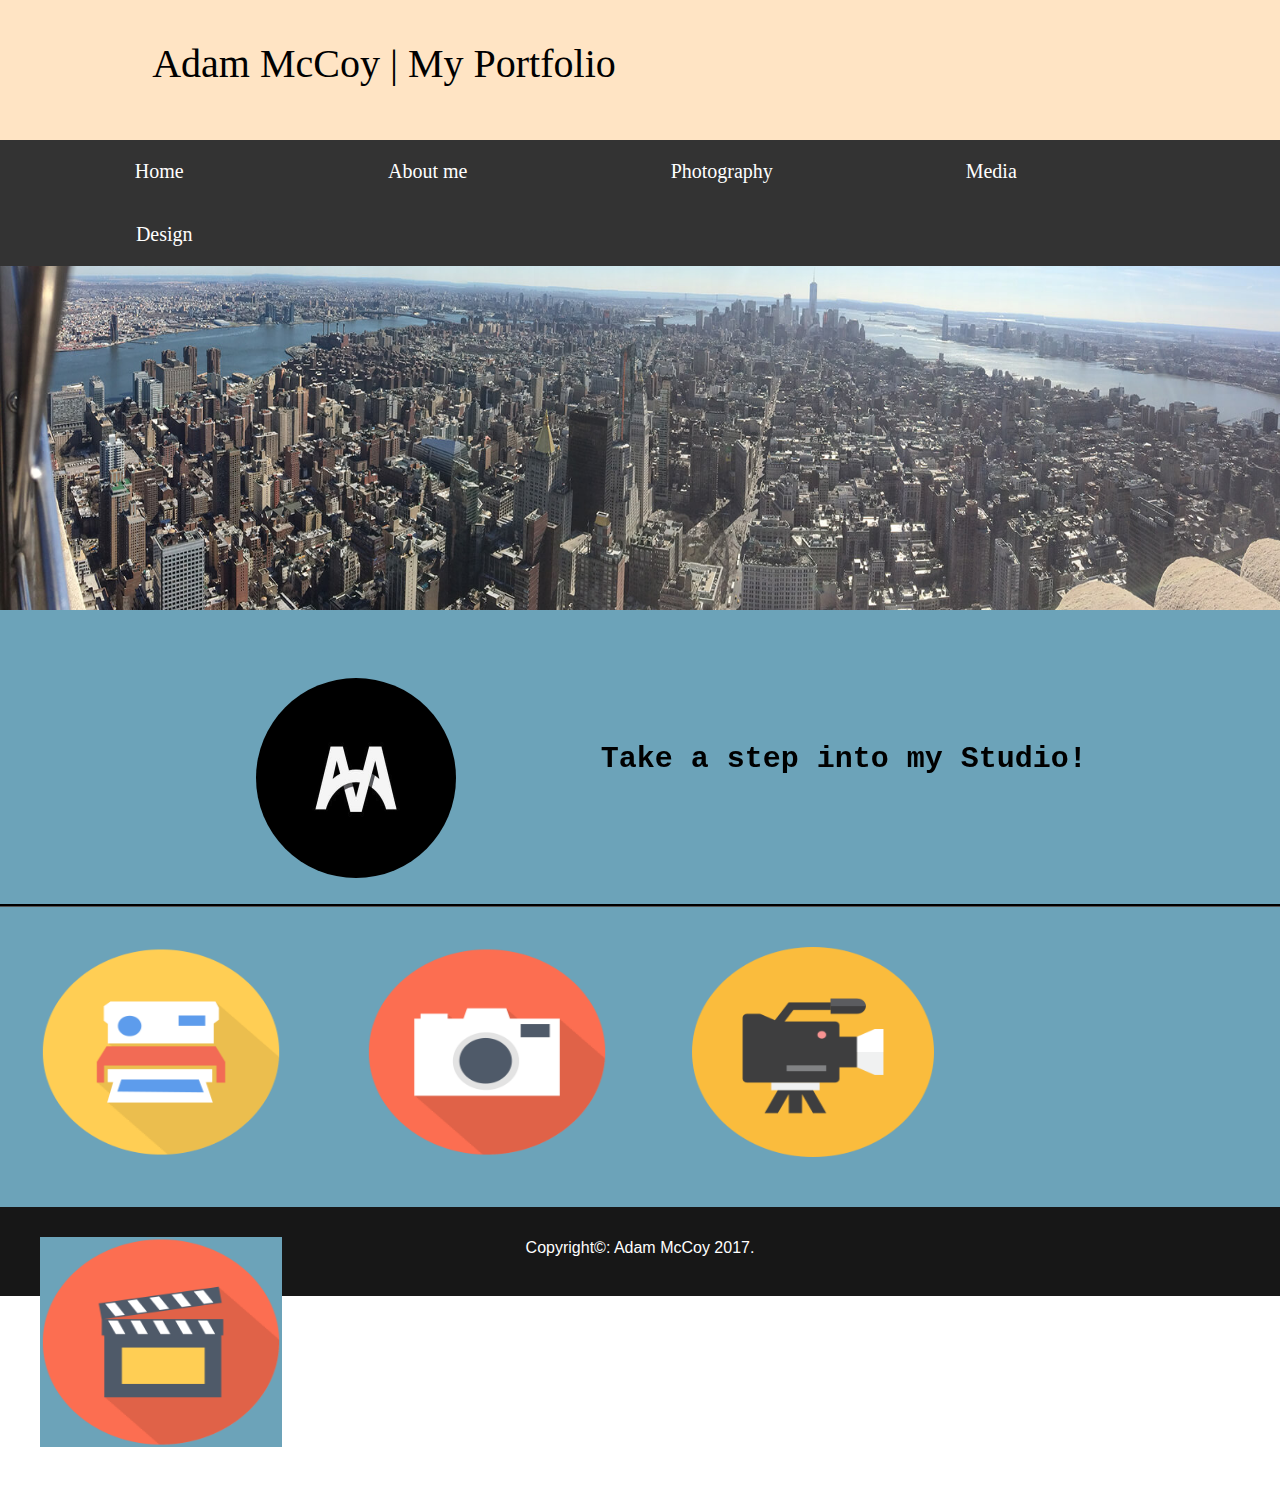
<file: index.html>
<!doctype html>
<html>
<head>
<meta charset="utf-8">
<title>Home | Adam McCoy</title>
	<style> @import "css/style.css" </style>
</head>

<body>
<div class="header">
			<div class="text"> 
				
				<p id="name">Adam McCoy | My Portfolio</p>
			
			</div>
					<div class="navbar">
						<ul>
  							<li><a href="index.html">Home</a></li>
 							<li><a href="about-me.html">About me</a></li>
							<li><a href="photography.html">Photography</a></li>
  							<li><a href="media.html">Media</a></li>
  							<li><a href="design.html">Design</a></li>
						</ul>
					</div>
							
</div>											

											
<div class="container">
	<img class="nyc" src="images/IMG_1825.JPG" alt="newyork" width="100%" height="610">											


	
				<div class="box media">
					<img class="rounded" src="images/logo.jpg" alt="logo" width="200" height="200">
					<h1 class="roundimg">Take a step into my Studio!</h1>

  				</div>
  				
</div>				

 
	<div class="boxes">
  					<div class="logo box1">
  						<img class="image" src="images/aboutme.png" alt="media" width="100%" height="100%">
  						<div class="overlay color2">
							<div class="logotext">
								<a class="hovertext" href="about-me.html">Click me to learn more about me and where to contact me.</a>
							</div>
  						</div>
  					</div>
  					
  					
  					<div class="logo box1">
  						<img class="image" src="images/camera.png" alt="forest" width="100%" height="100%">
  						<div class="overlay">
							<div class="logotext">
								<a class="hovertext" href="photography.html">Click me for examples of my Photography!</a>
							</div>
  						</div>
  					</div>
  					
					<div class="logo box1">
  						<img class="image" src="images/media.png" alt="media" width="100%" height="100%">
  						<div class="overlay color1">
							<div class="logotext">
								<a class="hovertext" href="media.html">Click me to view my Media Projects!</a>
							
							</div>
  						</div>
  					</div>
  					
  					<div class="logo box1">
  						<img class="image" src="images/design.png" alt="media" width="100%" height="100%">
  						<div class="overlay color3">
							<div class="logotext">
								<a class="hovertext" href="design.html">Click me to view my Design work!</a>
							</div>
  						</div>
  					</div>
  					
  					
  					
  					
  	</div>
			
						
												
<footer>
	<div id="copyright">Copyright©: Adam McCoy 2017.</div>
</footer>

</body>
</html>
</file>
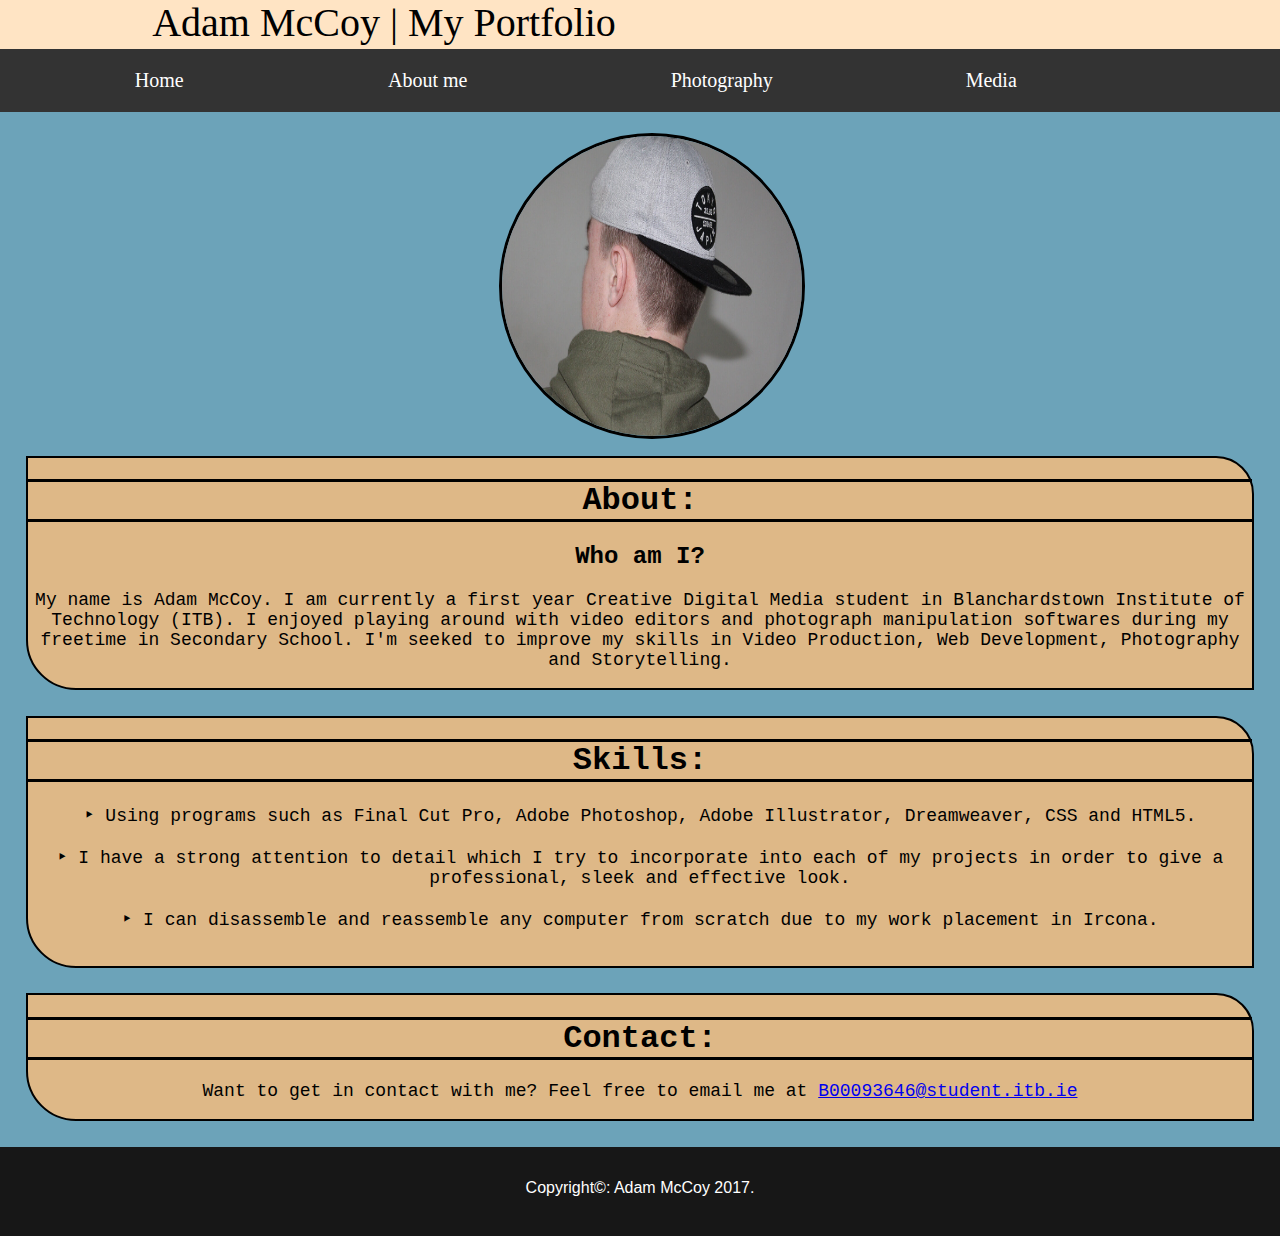
<file: about-me.html>
<!doctype html>
<html>
<head>
<meta charset="utf-8">
<title>About me | Adam McCoy</title>
	<style> @import "css/style.css" </style>
</head>

<body>

<div class="header1">
			<div class="text1">
			  <p id="name">Adam McCoy | My Portfolio</p>
			</div>
					<div class="navbar">
						<ul>
  							<li><a href="index.html">Home</a></li>
 							<li><a href="about-me.html">About me</a></li>
							<li><a href="photography.html">Photography</a></li>
  							<li><a href="media.html">Media</a></li>
  							<li><a href="design.html">Design</a></li>
						</ul>
				
</div>					
			
<div class="color">
		<br><div class="about">
		<img class="rounded1" src="images/IMG_5078.JPG" width="200" height="200" alt="me">

			</div>
	
		
 			<div class="aboutme"> 	
 			<h1 class="abouttitle">About:</h1>
				<h2>Who am I?</h2>
				<p class="whoami"> My name is Adam McCoy. I am currently a first year Creative Digital Media student in Blanchardstown Institute of Technology (ITB). I enjoyed playing around with video editors and photograph manipulation softwares during my freetime in Secondary School. I'm seeked to improve my skills in Video Production, Web Development, Photography and Storytelling.</p>
				</div>
			
  			
  			<div class="aboutme"> 	
 			<h1 class="abouttitle">Skills:</h1>
				
				<p class="whoami"> ‣ Using programs such as Final Cut Pro, Adobe Photoshop, Adobe Illustrator, Dreamweaver, CSS and HTML5.
				<br><br> 
				‣ I have a strong attention to detail which I try to incorporate into each of my projects in order to give a professional, sleek and effective look.
				<br><br> ‣ I can disassemble and reassemble any computer from scratch due to my work placement in Ircona.</p><br>
			</div>
		
  			
  			<div class="aboutme"> 	
 			<h1 class="abouttitle">Contact:</h1>
				
				<p class="whoami"> Want to get in contact with me? Feel free to email me at <a href="mailto:B00093646@student.itb.ie">B00093646@student.itb.ie</a></p>
				
			</div>
		

  			

<footer>
	<div id="copyright">Copyright©: Adam McCoy 2017.</div>
</footer>
</div>							
</div>										

</body>
</html>
</file>
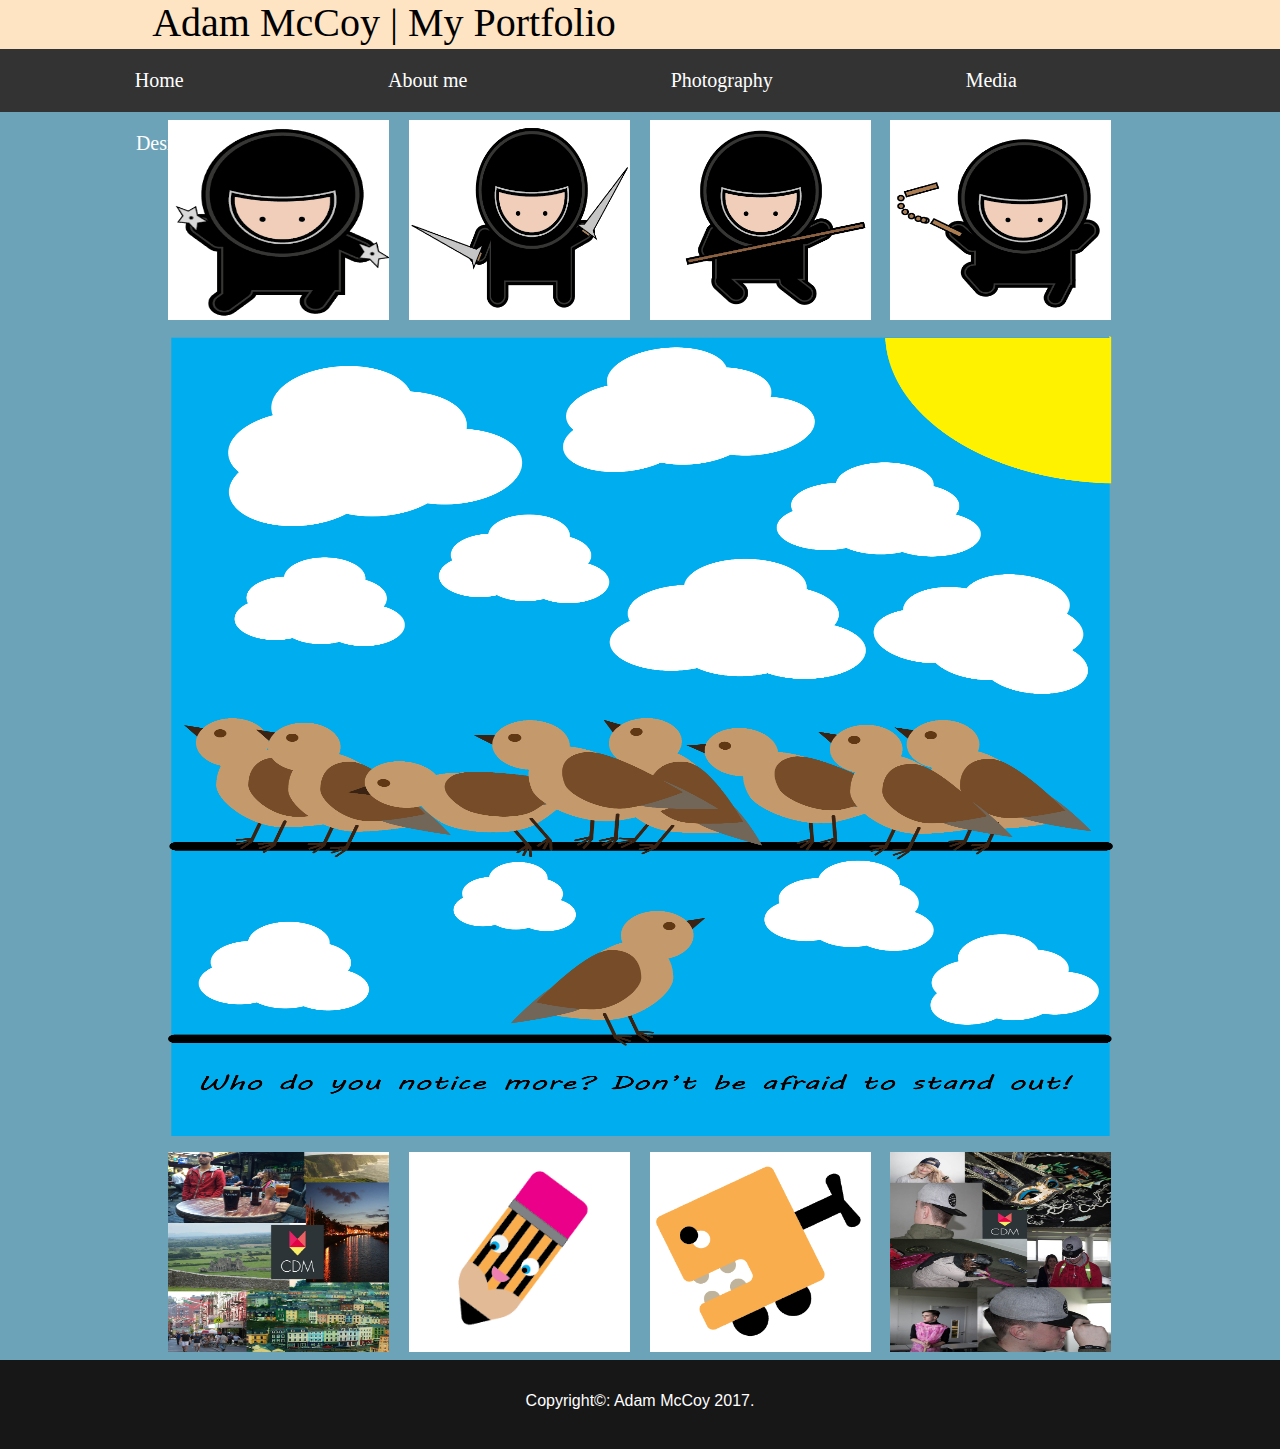
<file: design.html>
<!doctype html>
<html>
<head>
<meta charset="utf-8">
<title>Design | Adam McCoy</title>
	<style> @import "css/style.css" </style>
</head>

<body>

<div class="header1">
			<div class="text1">
			  <p id="name">Adam McCoy | My Portfolio</p>
			</div>
					<div class="navbar">
						<ul>
  							<li><a href="index.html">Home</a></li>
 							<li><a href="about-me.html">About me</a></li>
							<li><a href="photography.html">Photography</a></li>
  							<li><a href="media.html">Media</a></li>
  							<li><a href="design.html">Design</a></li>
						</ul>
</div>				
<div class="color">					
	<div class="design">
		<div class="designp">
			<img src="images/design3.png" width="221" height="200" alt="ninja1">
		</div>
		
		<div class="designp">
			<img src="images/design4.png" width="221" height="200" alt="ninja2">
		</div>
		
		<div class="designp">
			<img src="images/design5.png" width="221" height="200" alt="ninja3">
		</div>
		
		<div class="designp">
			<img src="images/design6.png" width="221" height="200" alt="ninja4">
		</div>
		
		<div class="designp2">
			<img src="images/design10.png" width="945" height="800" alt="poster">
		</div>
		
		<div class="designp">
			<img src="images/design1.jpg" width="221" height="200" alt="places">
		</div>
		
		<div class="designp">
			<img src="images/design7.png" width="221" height="200" alt="pencil">
		</div>
		
		<div class="designp">
			<img src="images/design8.png" width="221" height="200" alt="milbun">
		</div>
		
		<div class="designp">
			<img src="images/design9.jpg" width="221" height="200" alt="character">
		</div>
	
	</div>	
	
</div>				
<footer>
	<div id="copyright">Copyright©: Adam McCoy 2017.</div>
</footer>
</div>
</body>
</html>
</file>
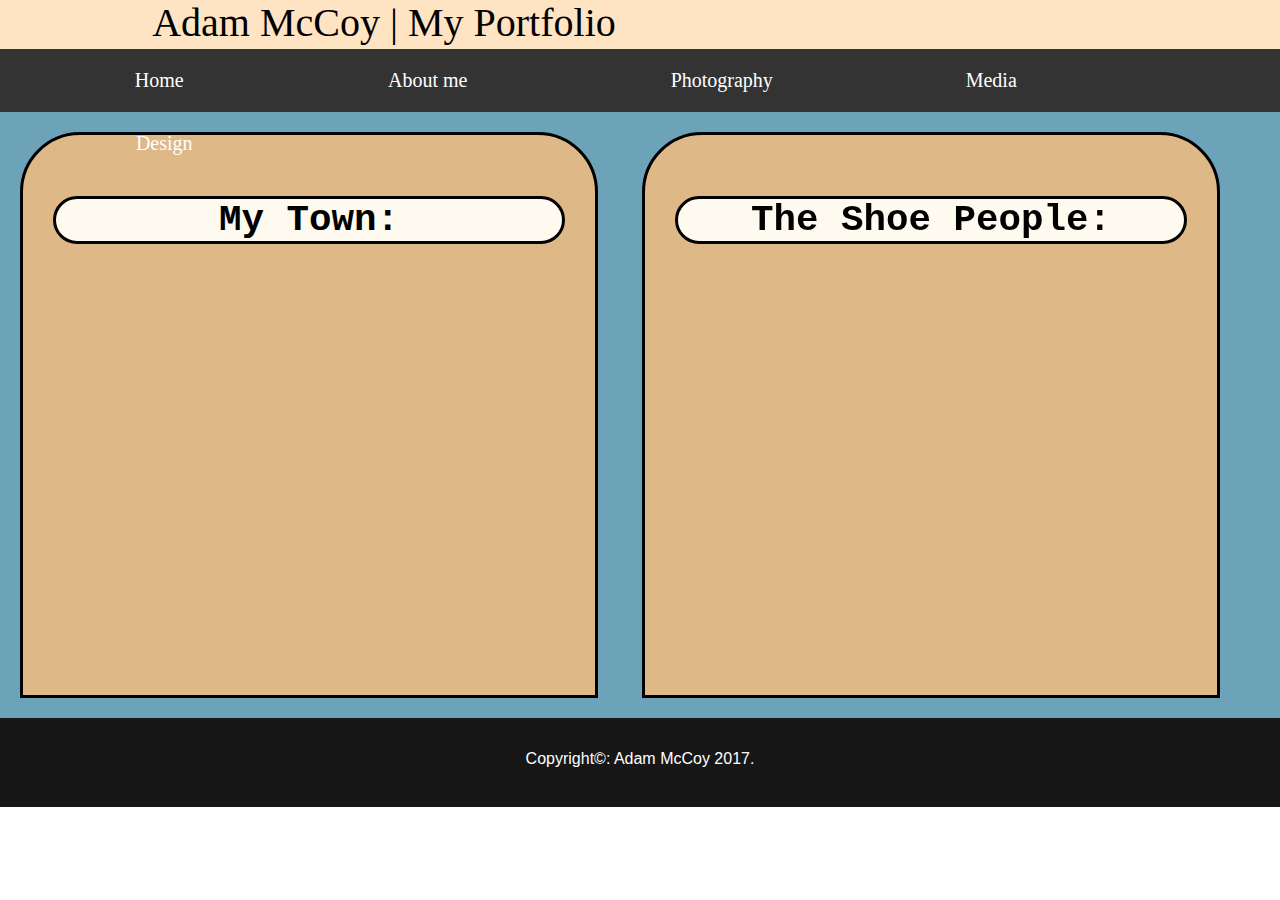
<file: media.html>
<!doctype html>
<html>
<head>
<meta charset="utf-8">
<title>Media | Adam McCoy</title>
	<style> @import "css/style.css" </style>
</head>

<body>
<div class="container">
		<div class="header1">
			<div class="text1">
			  <p id="name">Adam McCoy | My Portfolio</p>
			</div>
					<div class="navbar">
						<ul>
  							<li><a href="index.html">Home</a></li>
 							<li><a href="about-me.html">About me</a></li>
							<li><a href="photography.html">Photography</a></li>
  							<li><a href="media.html">Media</a></li>
  							<li><a href="design.html">Design</a></li>
						</ul>
					</div>


	
					<div class="containerv">
						<div class="color">
						<div class="video youtube">
							<h2 class="videos">My Town:</h2>
							<iframe width="600" height="400" src="https://www.youtube.com/embed/l8G4GFBIPvk" frameborder="0" allowfullscreen></iframe>
						</div>
						
						<div class="video vimeo">
							<h2 class="videos">The Shoe People:</h2>
							<iframe width="600" height="400" src="https://www.youtube.com/embed/bQTilgUfi6c" frameborder="0" allowfullscreen></iframe>
							
						</div>
						</div>
	<footer>
	<div id="copyright">Copyright©: Adam McCoy 2017.</div>
	</footer>
	
					</div>
		</div>

</div>


</body>
</html>
</file>
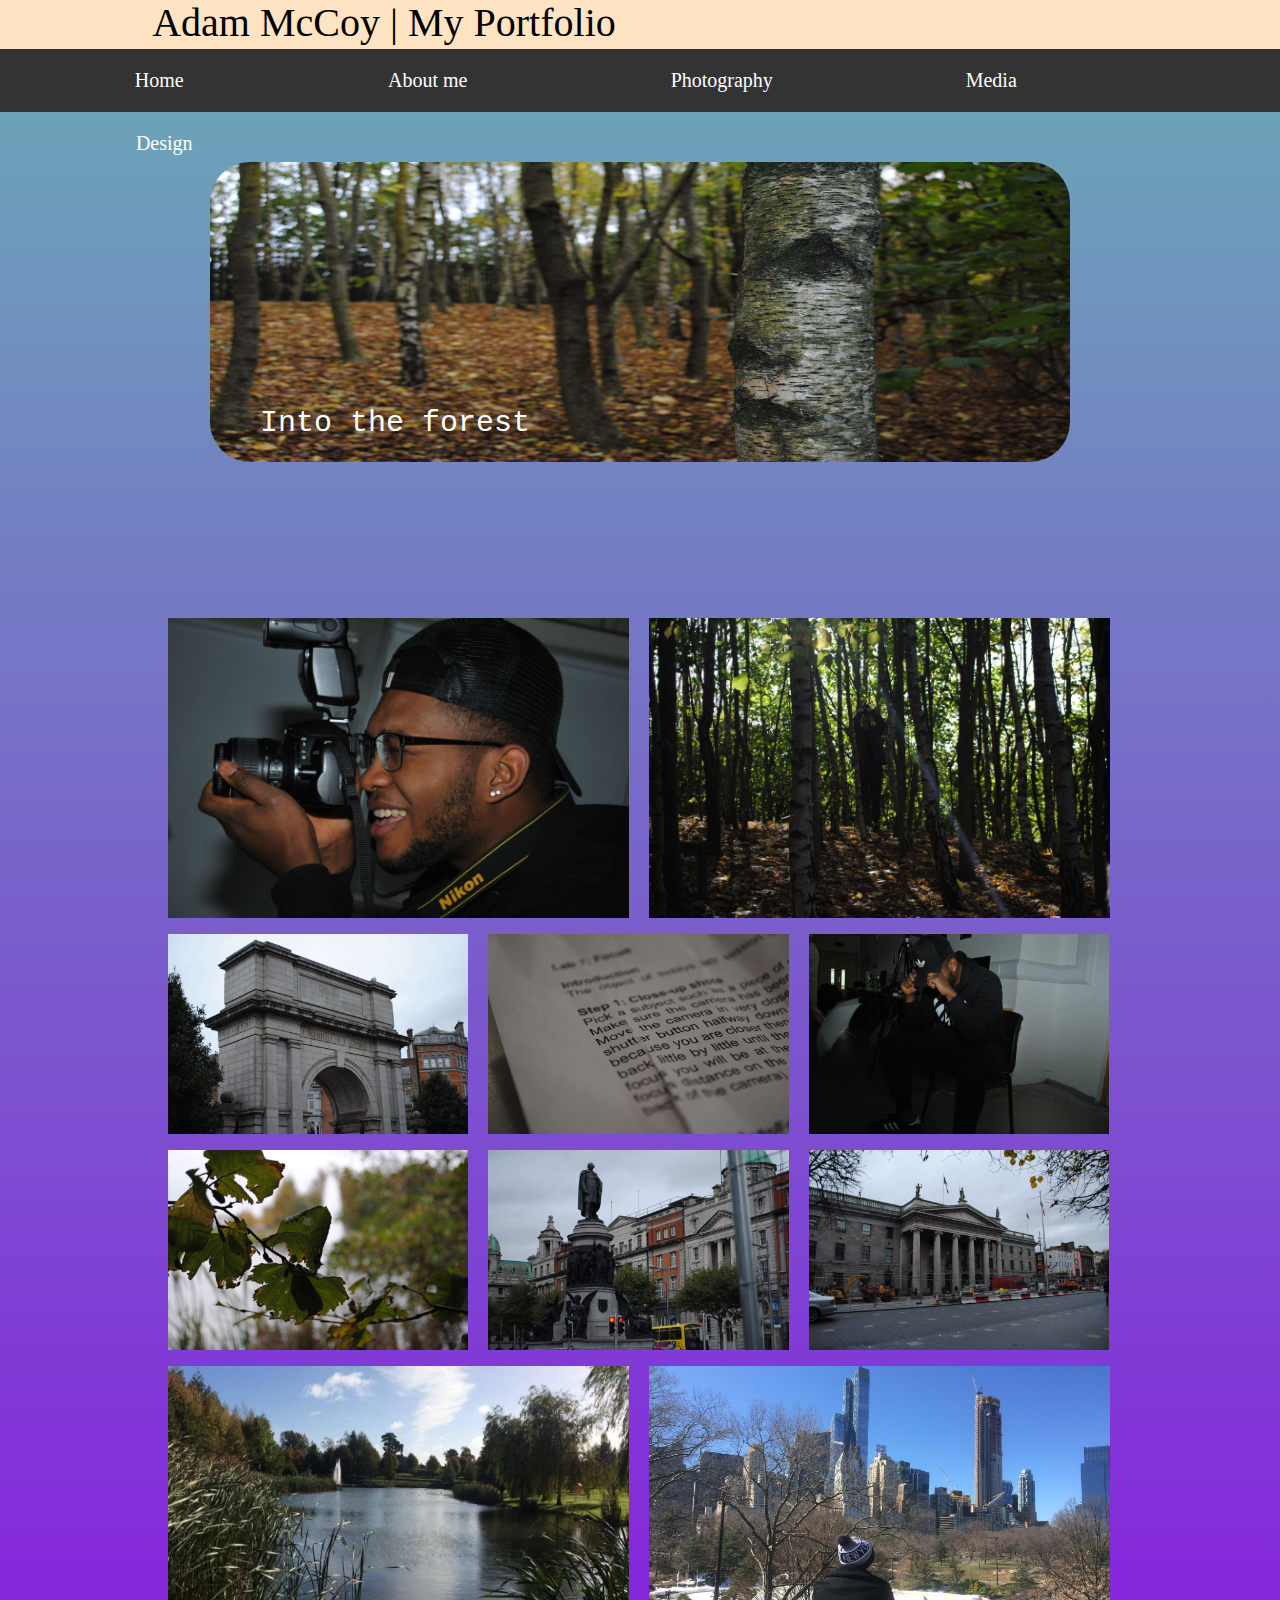
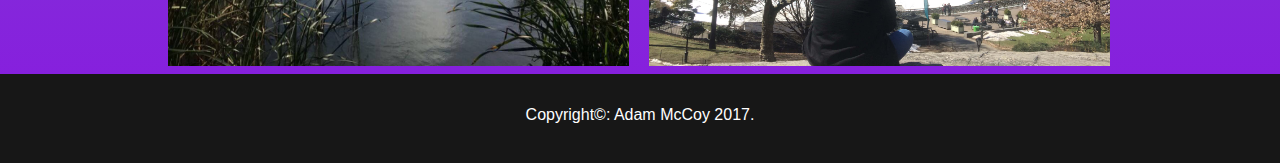
<file: photography.html>
<!doctype html>
<html>
<head>
<meta charset="utf-8">
<title>Photography | Adam McCoy</title>
	<style> @import "css/style.css" </style>
</head>

<body>
		<div class="header1">
			<div class="text1">
			  <p id="name">Adam McCoy | My Portfolio</p>
			</div>
					<div class="navbar">
						<ul>
  							<li><a href="index.html">Home</a></li>
 							<li><a href="about-me.html">About me</a></li>
							<li><a href="photography.html">Photography</a></li>
  							<li><a href="media.html">Media</a></li>
  							<li><a href="design.html">Design</a></li>
						</ul>
					</div>
				<div class="photography">
					<div class="containerb">
						<img class="main" src="images/l.jpg" width="860" height="300" alt="forest">
						<p id="main">Into the forest</p>
							
							<div class="photo1">
								<img src="images/photo6.JPG" width="100%" height="300" alt="photo1">
							</div>
							
							<div class="photo1">
								<img src="images/photo3.jpg" width="100%" height="300" alt="photo2">
							</div>
							
							<div class="photo2">
								<img src="images/photo1.JPG" width="100%" height="200" alt="photo3">
							</div>
							
							<div class="photo2">
								<img src="images/photo5.JPG" width="100%" height="200" alt="photo4">
							</div>
							
							<div class="photo2">
								<img src="images/photo7.JPG" width="100%" height="200" alt="photo5">
							</div>

							<div class="photo2">
							<img src="images/photo4.RAW" width="100%" height="200" alt="photo6">
							</div>
							
							<div class="photo2">
								<img src="images/photo2.JPG" width="100%" height="200" alt="photo7">
							</div>
							
							<div class="photo2">
								<img src="images/photo8.JPG" width="100%" height="200" alt="photo8">
							</div>

							<div class="photo1">
								<img src="images/photo9.JPG" width="100%" height="300" alt="photo9">
							</div>

							<div class="photo1">
								<img src="images/photo10.JPG" width="100%" height="300" alt="photo10">
							</div>
							
							
							

		</div>					</div>
	<footer>
	<div id="copyright">Copyright©: Adam McCoy 2017.</div>
	</footer>
</div>
			
</body>
</html>
</file>
